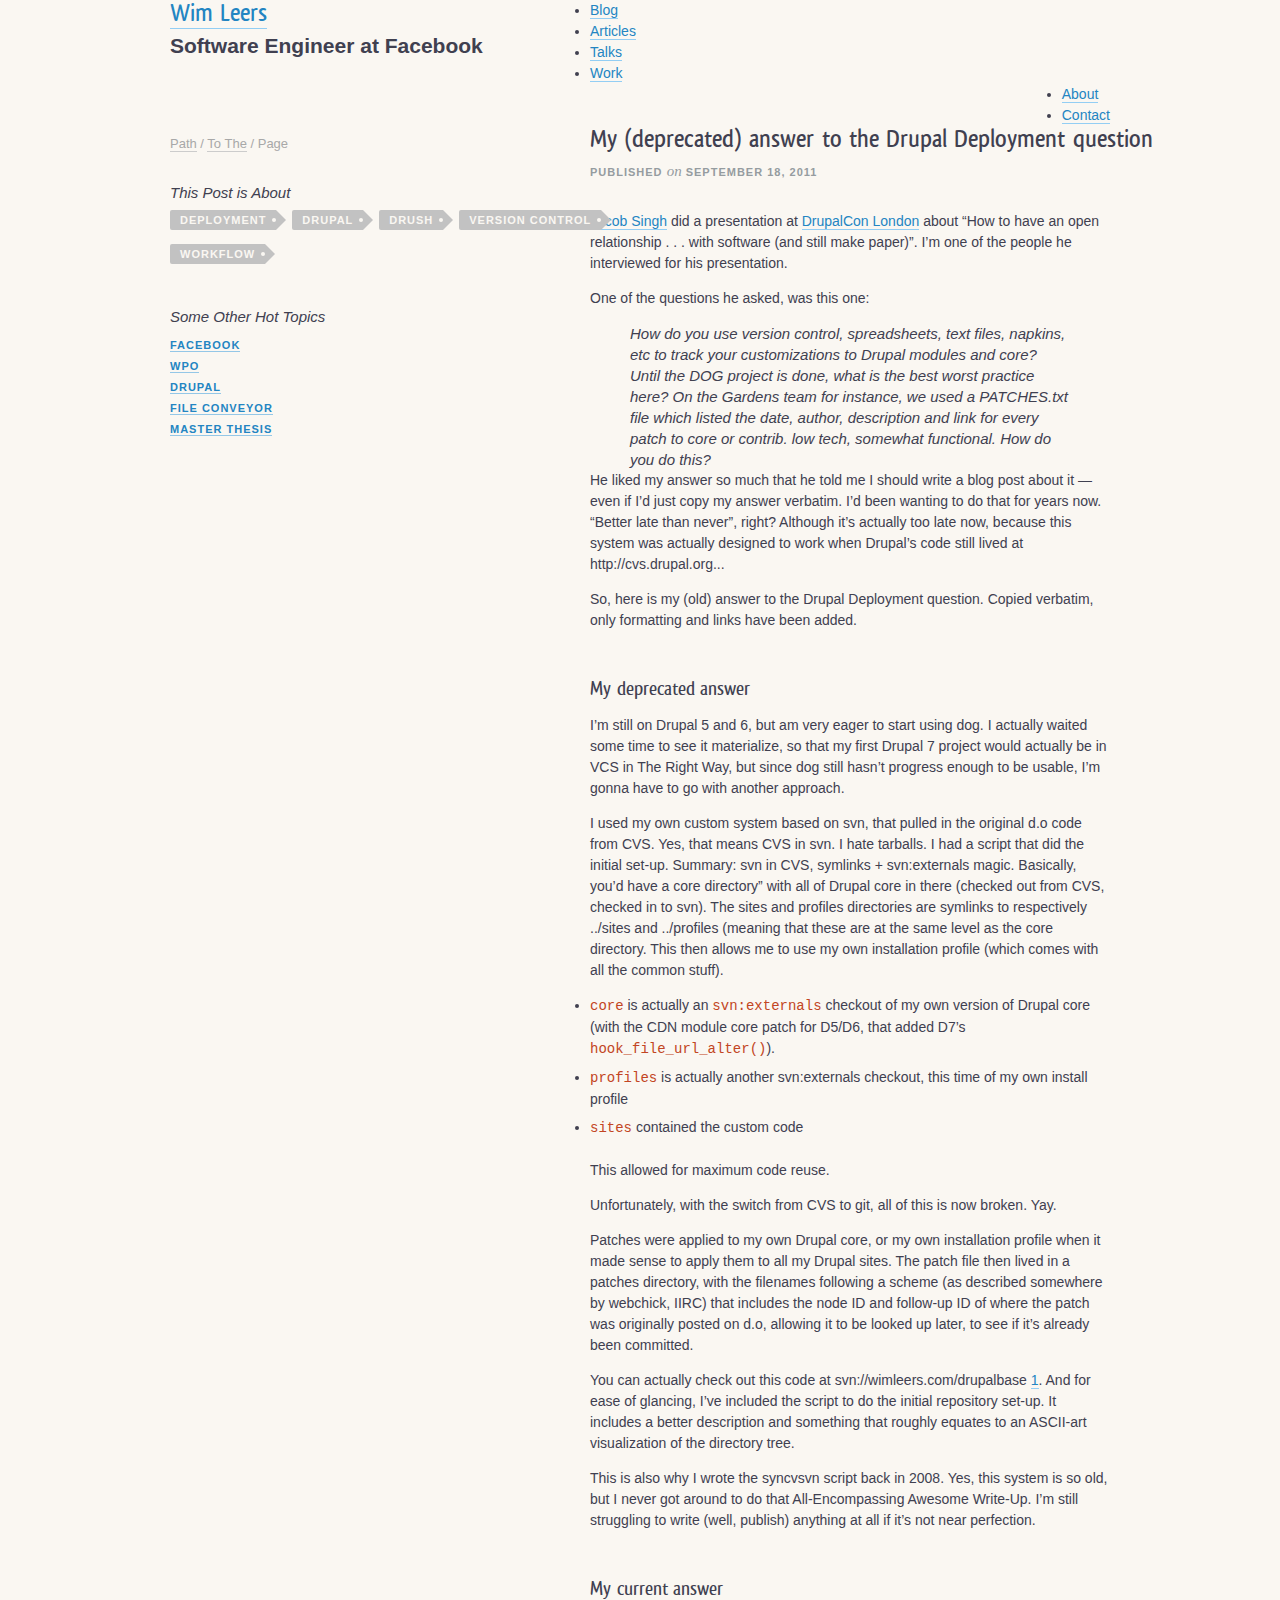
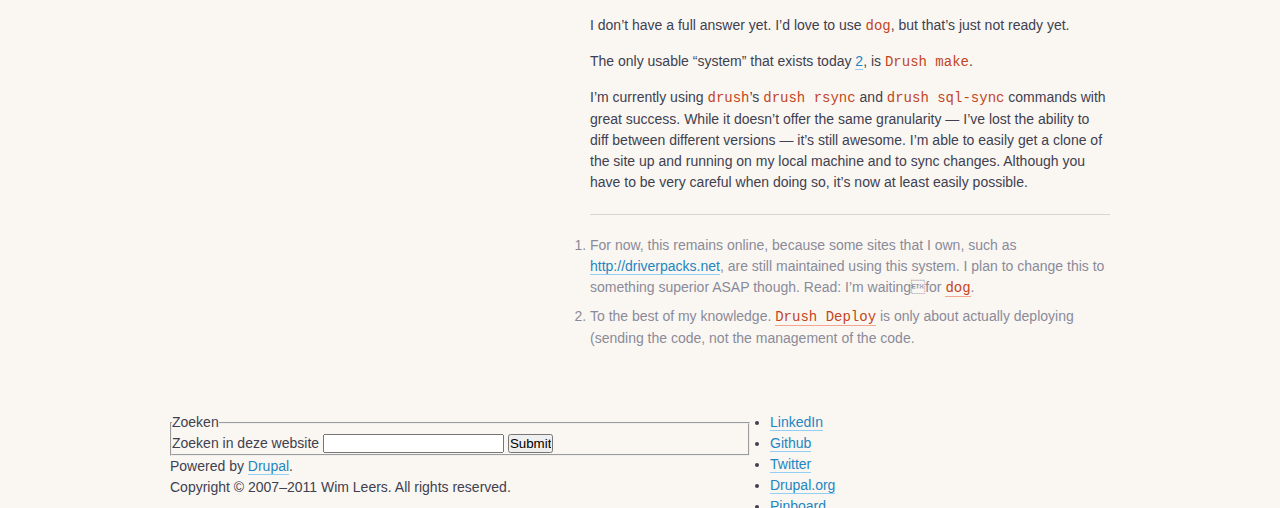
<file: wimleers_v2/index.html>
<!DOCTYPE html>
<html lang="en">
<head>
	<meta http-equiv="Content-Type" content="text/html; charset=utf-8" />
	<meta name="viewport" content="initial-scale = 1.0, user-scalable=no" />
	<meta name="keywords" content="" />
	<meta name="description" content="" />
	<title>Wim Leers</title>
	<link href="./css/screen.css" rel="stylesheet" type="text/css" media="screen" />
	<!--[if IE]><script src="http://html5shiv.googlecode.com/svn/trunk/html5.js"></script><![endif]-->
</head>
<body>
<header class="ofPage">
	<nav class="c16">
		<div class="g7 logo">
			<h1><a href="/">Wim Leers</a></h1>
			<h2>Software Engineer at Facebook</h2>
		</div>
		<ul class="g9">
			<li class="selected"><a href="#">Blog</a></li>
			<li><a href="#">Articles</a></li>
			<li><a href="#">Talks</a></li>
			<li><a href="#">Work</a></li>
			<div class="alignRight meta">
				<li><a href="#">About</a></li>
				<li><a href="#">Contact</a></li>
			</div>
		</ul>
	</nav>
</header>
<section class="main c16 cf">
	<aside class="g7">
		<p class="breadcrumb"><a href="#">Path</a> / <a href="#">To The</a> / Page</p>
		<h1>This Post is About</h1>
		<ul class="tags">
			<li><a href="#">Deployment</a></li>
			<li><a href="#">Drupal</a></li>
			<li><a href="#">Drush</a></li>
			<li><a href="#">Version&nbsp;Control</a></li>
			<li><a href="#">Workflow</a></li>
		</ul>
		<h1>Some Other Hot Topics</h1>
		<ul class="topics">
			<li><a href="#">Facebook</a></li>
			<li><a href="#">WPO</a></li>
			<li><a href="#">Drupal</a></li>
			<li><a href="#">File Conveyor</a></li>
			<li><a href="#">Master Thesis</a></li>
		</ul>
	</aside>
	<article class="g9">
		<header>
			<h1>My (deprecated) answer to the Drupal Deployment&nbsp;question</h1>
			<p class="meta">published <span>on</span> September 18, 2011</p>
		</header>
		<div class="body">
			<p><a href="#">Jacob Singh</a> did a presentation at <a href="#">DrupalCon London</a> about &ldquo;How to have an open relationship . . . with software (and still make paper)&rdquo;. I&rsquo;m one of the people he interviewed for his presentation.</p>
			<p>One of the questions he asked, was this one:</p>
			<blockquote>How do you use version control, spreadsheets, text files, napkins, etc to track your customizations to Drupal modules and core? Until the DOG project is done, what is the best worst practice here? On the Gardens team for instance, we used a PATCHES.txt file which listed the date, author, description and link for every patch to core or contrib. low tech, somewhat functional. How do you do this?</blockquote>
			<p>He liked my answer so much that he told me I should write a blog post about it &mdash; even if I&rsquo;d just copy my answer verbatim. I&rsquo;d been wanting to do that for years now. &ldquo;Better late than never&rdquo;, right? Although it&rsquo;s actually too late now, because this system was actually designed to work when Drupal&rsquo;s code still lived at http://cvs.drupal.org...</p>
			<p>So, here is my (old) answer to the Drupal Deployment question. Copied verbatim, only formatting and links have been added.</p>
			<h2>My deprecated answer</h2>
			<p>I&rsquo;m still on Drupal 5 and 6, but am very eager to start using dog. I actually waited some time to see it materialize, so that my first Drupal 7 project would actually be in VCS in The Right Way, but since dog still hasn&rsquo;t progress enough to be usable, I&rsquo;m gonna have to go with another approach.</p>
			<p>I used my own custom system based on svn, that pulled in the original d.o code from CVS. Yes, that means CVS in svn. I hate tarballs. I had a script that did the initial set-up. Summary: svn in CVS, symlinks + svn:externals magic. Basically, you&rsquo;d have a core directory&rdquo; with all of Drupal core in there (checked out from CVS, checked in to svn). The sites and profiles directories are symlinks to respectively ../sites and ../profiles (meaning that these are at the same level as the core directory. This then allows me to use my own installation profile (which comes with all the common stuff).</p>
			<ul>
				<li><code>core</code> is actually an <code>svn:externals</code> checkout of my own version of Drupal core (with the CDN module core patch for D5/D6, that added D7&rsquo;s <code>hook_file_url_alter()</code>).</li>
				<li><code>profiles</code> is actually another svn:externals checkout, this time of my own install profile</li>
				<li><code>sites</code> contained the custom code</li>
			</ul>
			<p>This allowed for maximum code reuse.</p>
			<p>Unfortunately, with the switch from CVS to git, all of this is now broken. Yay.</p>
			<p>Patches were applied to my own Drupal core, or my own installation profile when it made sense to apply them to all my Drupal sites. The patch file then lived in a patches directory, with the filenames following a scheme (as described somewhere by webchick, IIRC) that includes the node ID and follow-up ID of where the patch was originally posted on d.o, allowing it to be looked up later, to see if it&rsquo;s already been committed.</p>
			<p>You can actually check out this code at svn://wimleers.com/drupalbase <a href="#fn-1" class="fnRef">1</a>. And for ease of glancing, I&rsquo;ve included the script to do the initial repository set-up. It includes a better description and something that roughly equates to an ASCII-art visualization of the directory tree.</p>
			<p>This is also why I wrote the syncvsvn script back in 2008. Yes, this system is so old, but I never got around to do that All-Encompassing Awesome Write-Up. I&rsquo;m still struggling to write (well, publish) anything at all if it&rsquo;s not near perfection.</p>
			<h2>My current answer</h2>
			<p>I don&rsquo;t have a full answer yet. I&rsquo;d love to use <code>dog</code>, but that&rsquo;s just not ready yet.</p>
			<p>The only usable &ldquo;system&rdquo; that exists today <a href="#fn-2" class="fnRef">2</a>, is <code>Drush make</code>.</p>
			<p>I&rsquo;m currently using <code>drush</code>&rsquo;s <code>drush rsync</code> and <code>drush sql-sync</code> commands with great success. While it doesn&rsquo;t offer the same granularity &mdash; I&rsquo;ve lost the ability to diff between different versions &mdash; it&rsquo;s still awesome. I&rsquo;m able to easily get a clone of the site up and running on my local machine and to sync changes. Although you have to be very careful when doing so, it&rsquo;s now at least easily possible.</p>
			<footer class="fn">
				<ol>
					<li id="fn-1">For now, this remains online, because some sites that I own, such as <a href="#">http://driverpacks.net</a>, are still maintained using this system. I plan to change this to something superior ASAP though. Read: I&rsquo;m waitingfor <code><a href="#">dog</a></code>.</li>
					<li id="fn-2">To the best of my knowledge. <code><a href="#">Drush Deploy</a></code> is only about actually deploying (sending the code, not the management of the code.</li>
				</ol>
			</footer>
		</div>
	</article>
</section>
<footer class="ofPage">
	<div class="c16 cf">
		<div class="g10">
			<p>
				<form>
					<fieldset>
						<legend>Zoeken</legend>
						<label for="search">Zoeken in deze website</label>
						<input type="text" id="search" class="inputText" />
						<input type="submit" class="inputSubmit" label="Verzenden" />
					</fieldset>
				</form>
			</p>
			<p>
				Powered by <a href="http://drupal.org">Drupal</a>.<br />
				Copyright &copy; 2007&ndash;2011 Wim Leers. All rights reserved.
			</p>
		</div>
		<nav class="g6">
			<ul>
				<li><a href="#">LinkedIn</a></li>
				<li><a href="#">Github</a></li>
				<li><a href="#">Twitter</a></li>
				<li><a href="#">Drupal.org</a></li>
				<li><a href="#">Pinboard</a></li>
			</ul>
		</nav>
	</div>
</footer>
</body>
</html>
</file>
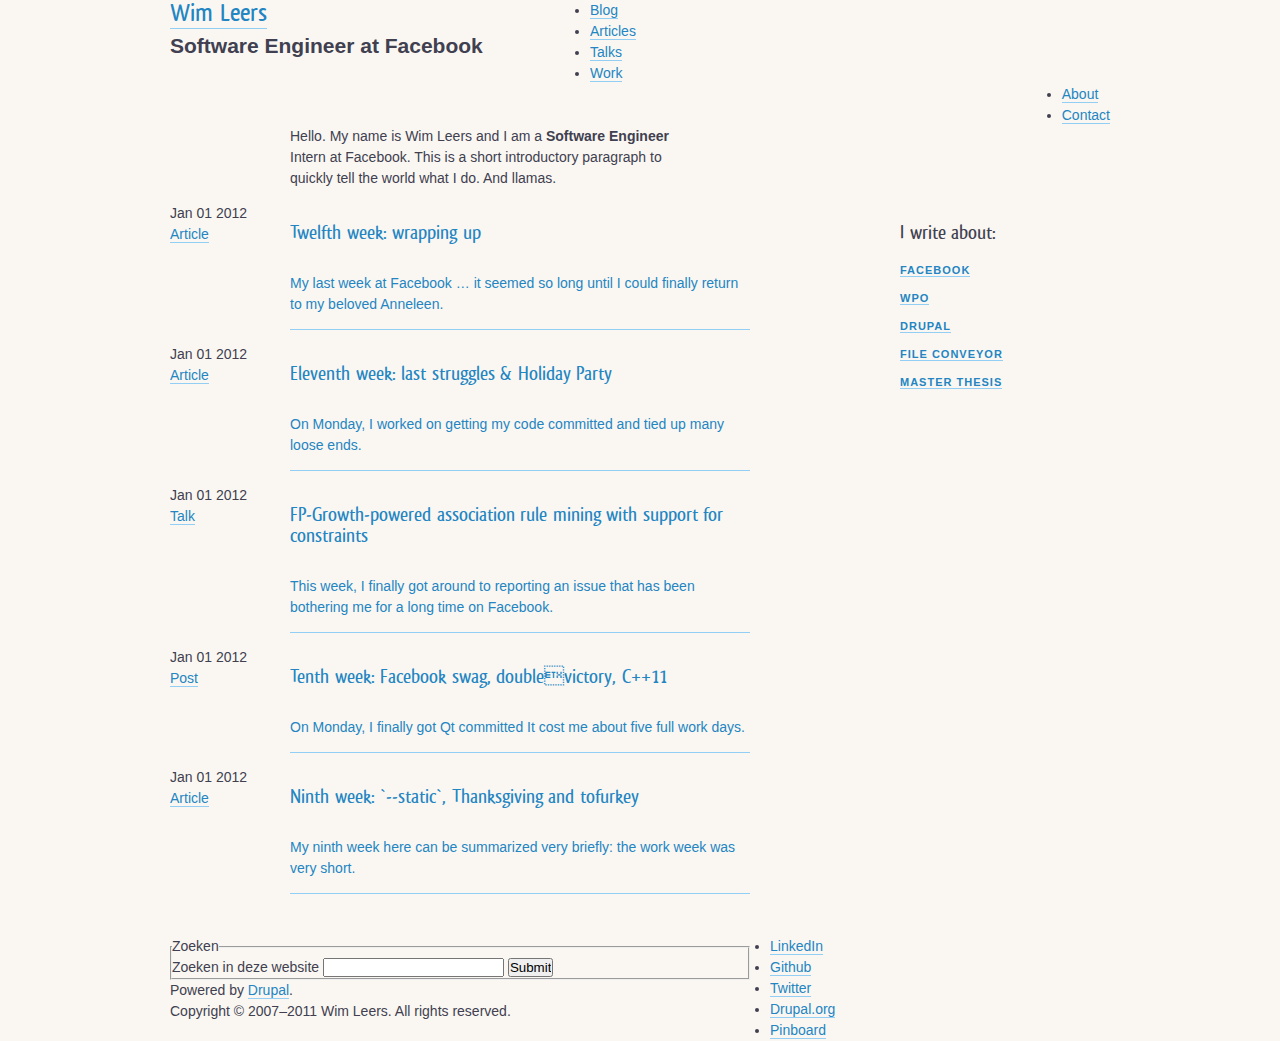
<file: wimleers_v2/home.html>
<!DOCTYPE html>
<html lang="en">
<head>
	<meta http-equiv="Content-Type" content="text/html; charset=utf-8" />
	<meta name="viewport" content="initial-scale = 1.0, user-scalable=no" />
	<meta name="keywords" content="" />
	<meta name="description" content="" />
	<title>Wim Leers</title>
	<link href="./css/screen.css" rel="stylesheet" type="text/css" media="screen" />
	<!--[if IE]><script src="http://html5shiv.googlecode.com/svn/trunk/html5.js"></script><![endif]-->
</head>
<body class="home">
<header class="ofPage">
	<nav class="c16">
		<div class="g7 logo">
			<h1><a href="/">Wim Leers</a></h1>
			<h2>Software Engineer at Facebook</h2>
		</div>
		<ul class="g9">
			<li><a href="#">Blog</a></li>
			<li><a href="#">Articles</a></li>
			<li><a href="#">Talks</a></li>
			<li><a href="#">Work</a></li>
			<div class="alignRight meta">
				<li><a href="#">About</a></li>
				<li><a href="#">Contact</a></li>
			</div>
		</ul>
	</nav>
</header>
<section class="main c16 cf">
	<div class="cf">
		<article class="g7 pre2 intro">
			<p>Hello. My name is Wim Leers and I am a <strong>Software Engineer</strong> Intern at Facebook. This is a short introductory paragraph to quickly tell the world what I do. And llamas.</p>
		</article>
	</div>
	<div class="body">
		<section class="g10">
			<article class="cf">
				<p class="meta g2 alpha">
					<span class="m">Jan</span>
					<span class="d">01</span>
					<span class="y">2012</span>
					<a href="#" class="tag tag-a" title="View all Articles">Article</a>
				</p>
				<a href="#" class="g8 omega">
					<h2>Twelfth week: wrapping up</h2>
					<p>My last week at Facebook &hellip; it seemed so long until I could finally return to my beloved Anneleen.</p>
				</a>
			</article>
			<article class="cf">
				<p class="meta g2 alpha">
					<span class="m">Jan</span>
					<span class="d">01</span>
					<span class="y">2012</span>
					<a href="#" class="tag-a" title="View all Articles">Article</a>
				</p>
				<a href="#" class="g8 omega">
					<h2>Eleventh week: last struggles &amp; Holiday Party</h2>
					<p>On Monday, I worked on getting my code committed and tied up many loose ends.</p>
				</a>
			</article>
			<article class="cf">
				<p class="meta g2 alpha">
					<span class="m">Jan</span>
					<span class="d">01</span>
					<span class="y">2012</span>
					<a href="#" class="tag-t" title="View all Talks">Talk</a>
				</p>
				<a href="#" class="g8 omega">
					<h2>FP-Growth-powered association rule mining with support for constraints</h2>
					<p>This week, I finally got around to reporting an issue that has been bothering me for a long time on Facebook.</p>
				</a>
			</article>
			<article class="cf">
				<p class="meta g2 alpha">
					<span class="m">Jan</span>
					<span class="d">01</span>
					<span class="y">2012</span>
					<a href="#" class="tag-p" title="View all Posts">Post</a>
				</p>
				<a href="#" class="g8 omega">
					<h2>Tenth week: Facebook swag, doublevictory, C++11</h2>
					<p>On Monday, I finally got Qt committed It cost me about five full work days.</p>
				</a>
			</article>
			<article class="cf">
				<p class="meta g2 alpha">
					<span class="m">Jan</span>
					<span class="d">01</span>
					<span class="y">2012</span>
					<a href="#" class="tag-a" title="View all Articles">Article</a>
				</p>
				<a href="#" class="g8 omega">
					<h2>Ninth week: `--static`, Thanksgiving and tofurkey</h2>
					<p>My ninth week here can be summarized very briefly: the work week was very short.</p>
				</a>
			</article>
		</section>
		<aside class="g6 topics">
			<div class="g4 pre2">
				<h2>I write about:</h2>
				<ul>
					<li><a href="#">Facebook</a></li>
					<li><a href="#">WPO</a></li>
					<li><a href="#">Drupal</a></li>
					<li><a href="#">File Conveyor</a></li>
					<li><a href="#">Master Thesis</a></li>
				</ul>
			</div>
		</aside>
	</div>
</section>
<footer class="ofPage">
	<div class="c16 cf">
		<div class="g10">
			<p>
				<form>
					<fieldset>
						<legend>Zoeken</legend>
						<label for="search">Zoeken in deze website</label>
						<input type="text" id="search" class="inputText" />
						<input type="submit" class="inputSubmit" label="Verzenden" />
					</fieldset>
				</form>
			</p>
			<p>
				Powered by <a href="http://drupal.org">Drupal</a>.<br />
				Copyright &copy; 2007&ndash;2011 Wim Leers. All rights reserved.
			</p>
		</div>
		<nav class="g6">
			<ul>
				<li><a href="#">LinkedIn</a></li>
				<li><a href="#">Github</a></li>
				<li><a href="#">Twitter</a></li>
				<li><a href="#">Drupal.org</a></li>
				<li><a href="#">Pinboard</a></li>
			</ul>
		</nav>
	</div>
</footer>
</body>
</html>
</file>
<file: wimleers_v2/css/screen.css>
/*
	Stylesheet: wimleers.com
	Author: Xavier Bertels
	Vertical-rhythm: 7px
*/
/*
	Import CSS Libraries
*/
/*
	Drupal core: system.base.css
*/
/**
	Collapsible fieldsets.
*/
html.js fieldset.collapsed {
  border-bottom-width: 0;
  border-left-width: 0;
  border-right-width: 0;
  height: 1em; }
  html.js fieldset.collapsed .fieldset-wrapper {
    display: none; }

fieldset.collapsible {
  position: relative; }
  fieldset.collapsible .fieldset-legend {
    display: block; }

/**
	Inline items.
*/
.container-inline {
  /* Fieldset contents always need to be rendered as block. */ }
  .container-inline div, .container-inline label {
    display: inline; }
  .container-inline .fieldset-wrapper {
    display: block; }

/*
	Prevent text wrapping.
*/
.nowrap {
  white-space: nowrap; }

/*
	For anything you want to hide on page load when JS is enabled, so
	that you can use the JS to control visibility and avoid flicker.
*/
html.js .js-hide {
  display: none !important; }

/*
	Hide elements from all users.

	Used for elements which should not be immediately displayed to any user. An
	example would be a collapsible fieldset that will be expanded with a click
	from a user. The effect of this class can be toggled with the jQuery show()
	and hide() functions.
*/
.element-hidden {
  display: none; }

/*
	Hide elements visually, but keep them available for screen-readers.

	Used for information required for screen-reader users to understand and use
	the site where visual display is undesirable. Information provided in this
	manner should be kept concise, to avoid unnecessary burden on the user.
	"!important" is used to prevent unintentional overrides.
*/
.element-invisible {
  position: absolute !important;
  clip: rect(1px 1px 1px 1px);
  /* IE6, IE7*/
  clip: rect(1px, 1px, 1px, 1px); }

/*
	The .element-focusable class extends the .element-invisible class to allow
	the element to be focusable when navigated to via the keyboard.
*/
.element-invisible.element-focusable:active, .element-invisible.element-focusable:focus {
  position: static !important;
  clip: auto; }

/*
	Clearfix
*/
.clearfix:before, .clearfix:after {
  content: "";
  display: table; }

.clearfix:after {
  clear: both; }

/*
	Drupal core: system.messages.css.
*/
div.messages {
  border: 1px solid;
  border-radius: 3px;
  margin: 6px 0;
  padding: 10px 20px;
  /* LTR*/
  box-shadow: 0 2px 1px rgba(0, 0, 0, 0.33); }
  div.messages ul {
    margin: 0 0 0 1em;
    /* LTR*/
    padding: 0; }
    div.messages ul li {
      list-style-type: disc; }

.ok {
  color: #234600; }

div.status, table tr.ok {
  border-color: #185140;
  background: #24775E;
  color: #fff; }

.warning {
  color: #840; }

div.warning, table tr.warning {
  border-color: #C6A73B;
  background: #EC5;
  color: #543F2A; }

.error {
  color: #8c2e0b; }

div.error, table tr.error {
  border-color: #A02113;
  background: #BA2716;
  color: #fff; }

/*
	Drupal core: field.css.
*/
/* Field display */
.field .field-label {
  font-weight: bold; }

.field-label-inline .field-label, .field-label-inline .field-items {
  float: left;
  /* LTR*/ }

/* Form display */
form .field-multiple-table {
  margin: 0; }
  form .field-multiple-table th.field-label {
    padding-left: 0;
    /* LTR*/ }
  form .field-multiple-table td.field-multiple-drag {
    width: 30px;
    padding-right: 0;
    /* LTR*/ }
    form .field-multiple-table td.field-multiple-drag a.tabledrag-handle {
      padding-right: 0.5em;
      /* LTR*/ }
form .field-add-more-submit {
  margin: 0.5em 0 0; }

/*
	Drupal core: parts of system.menus.css
*/
/**
 * Styles for menus and navigation markup.
 */
/**
 * Markup generated by theme_menu_local_tasks().
 */
ul.primary {
  border-bottom: 1px solid #bbb;
  border-collapse: collapse;
  height: auto;
  line-height: normal;
  list-style: none;
  margin: 7px 5px;
  padding: 0 0 7px 1em;
  /* LTR */
  white-space: nowrap; }

ul.primary li {
  display: inline; }

ul.primary li a {
  background-color: #DDDAD7;
  border-color: #C6C3C1;
  border-style: solid solid none solid;
  border-width: 1px;
  height: auto;
  margin-right: 2px;
  /* LTR */
  padding: 7px 1em;
  text-decoration: none;
  color: #8C8987; }

ul.primary li.active a {
  background-color: transparent;
  border-color: #bbb #bbb #FAF7F2;
  color: #404050; }

ul.primary li a:hover {
  background-color: #EDE9E6; }

/*
	Typogrify: typogrify.css
*/
.caps {
  font-size: 0.9em; }

.dquo {
  margin-left: -0.5em; }

/* Only use the fancy ampersand in <h#> tags */
h1 .amp, h2 .amp, h3 .amp, h4 .amp, h5 .amp, h6 .amp {
  font-size: 1em;
  font-family: "Warnock Pro", "Goudy Old Style", "Palatino", "Book Antiqua", serif;
  font-style: italic; }

@font-face {
  font-family: "Qlassik Medium";
  src: url([data-uri]) format('woff');
  font-weight: normal;
  font-style: normal; }

/*
	Images
*/
/*
	960 Grid System ~ Core CSS.
	Learn more ~ http://960.gs/

	Licensed under GPL and MIT.
*/
/* `Containers
----------------------------------------------------------------------------------------------------*/
.c16 {
  margin-left: auto;
  margin-right: auto;
  width: 960px; }

/* `Grid >> Global
----------------------------------------------------------------------------------------------------*/
.g1, .g2, .g3, .g4, .g5, .g6, .g7, .g8, .g9, .g10, .g11, .g12, .g13, .g14, .g15, .g16 {
  display: inline;
  float: left;
  margin-left: 10px;
  margin-right: 10px; }

.c16 .g4 {
  width: 220px; }

.c16 .g8 {
  width: 460px; }

.c16 .g12 {
  width: 700px; }

.c16 .g16 {
  width: 940px; }

/* `Grid >> Children (Alpha ~ First, Omega ~ Last)
----------------------------------------------------------------------------------------------------*/
.alpha {
  margin-left: 0; }

.omega {
  margin-right: 0; }

/* `Grid >> 16 Columns
----------------------------------------------------------------------------------------------------*/
.c16 .g1 {
  width: 40px; }

.c16 .g2 {
  width: 100px; }

.c16 .g3 {
  width: 160px; }

.c16 .g5 {
  width: 280px; }

.c16 .g6 {
  width: 340px; }

.c16 .g7 {
  width: 400px; }

.c16 .g9 {
  width: 520px; }

.c16 .g10 {
  width: 580px; }

.c16 .g11 {
  width: 640px; }

.c16 .g13 {
  width: 760px; }

.c16 .g14 {
  width: 820px; }

.c16 .g15 {
  width: 880px; }

/* `Prefix Extra Space >> Global
----------------------------------------------------------------------------------------------------*/
.c16 .pre4 {
  padding-left: 240px; }

.c16 .pre8 {
  padding-left: 480px; }

.c16 .pre12 {
  padding-left: 720px; }

/* `Prefix Extra Space >> 16 Columns
----------------------------------------------------------------------------------------------------*/
.c16 .pre1 {
  padding-left: 60px; }

.c16 .pre2 {
  padding-left: 120px; }

.c16 .pre3 {
  padding-left: 180px; }

.c16 .pre5 {
  padding-left: 300px; }

.c16 .pre6 {
  padding-left: 360px; }

.c16 .pre7 {
  padding-left: 420px; }

.c16 .pre9 {
  padding-left: 540px; }

.c16 .pre10 {
  padding-left: 600px; }

.c16 .pre11 {
  padding-left: 660px; }

.c16 .pre13 {
  padding-left: 780px; }

.c16 .pre14 {
  padding-left: 840px; }

.c16 .pre15 {
  padding-left: 900px; }

/* `Suffix Extra Space >> Global
----------------------------------------------------------------------------------------------------*/
.c16 .suf4 {
  padding-right: 240px; }

.c16 .suf8 {
  padding-right: 480px; }

.c16 .suf12 {
  padding-right: 720px; }

/* `Suffix Extra Space >> 16 Columns
----------------------------------------------------------------------------------------------------*/
.c16 .suf1 {
  padding-right: 60px; }

.c16 .suf2 {
  padding-right: 120px; }

.c16 .suf3 {
  padding-right: 180px; }

.c16 .suf5 {
  padding-right: 300px; }

.c16 .suf6 {
  padding-right: 360px; }

.c16 .suf7 {
  padding-right: 420px; }

.c16 .suf9 {
  padding-right: 540px; }

.c16 .suf10 {
  padding-right: 600px; }

.c16 .suf11 {
  padding-right: 660px; }

.c16 .suf13 {
  padding-right: 780px; }

.c16 .suf14 {
  padding-right: 840px; }

.c16 .suf15 {
  padding-right: 900px; }

/* `Clear Floated Elements
----------------------------------------------------------------------------------------------------*/
/* http://sonspring.com/journal/clearing-floats */
.clear {
  clear: both;
  display: block;
  overflow: hidden;
  visibility: hidden;
  width: 0;
  height: 0; }

/* http://nicolasgallagher.com/micro-clearfix-hack */
.cf:before, .cf:after {
  content: "";
  display: table; }

.cf:after {
  clear: both; }

.node-client .field, .node-project .field {
  margin: 0 0 1.2em; }

.views-exposed-form .views-exposed-widget, .views-exposed-form label, .views-exposed-form .views-widget {
  float: left; }
.views-exposed-form label, .views-exposed-form .views-widget {
  padding: 14px 7px 7px; }

/*
	Colors for SCSS
*/
/*
	Reset browser defaults
*/
* {
  margin: 0;
  padding: 0; }

header, footer, section {
  display: block; }

/*
	Base Typography
*/
body {
  font: 14px/21px Verdana, sans-serif;
  color: #404050;
  background: #faf7f2;
  -webkit-text-size-adjust: 100%; }

@media all and (min-width: 961px) {
  body {
    min-width: 960px; } }

h1 {
  font: 400 26px/28px "Qlassik Medium", sans-serif;
  margin-bottom: 7px; }

a {
  text-decoration: none;
  border-bottom: 1px solid #93cef4;
  color: #2385c2; }

table {
  margin: 6px 0 20px;
  border-collapse: collapse;
  width: 100%; }
  table ul, table ol, table dl {
    padding-left: 20px; }

th, tr, td {
  border: 1px solid #DAD7D3;
  text-align: left; }

th, td {
  padding: 3px 10px;
  vertical-align: top; }

th {
  background: #F2EEE6; }

/*
	Object oriented classes
*/
.alignRight {
  float: right; }

.alignLeft {
  float: left; }

.pager {
  list-style: none;
  text-align: right;
  color: #878787; }
  .pager li {
    padding: 14px 7px;
    display: inline-block; }

/*
	Site Header
*/
.siteHead {
  height: 100px;
  border-top: 7px solid #19618d;
  background: #3a99d5;
  background: -webkit-linear-gradient(#268fd0 0, #2385c2 12%, #58b3ed 96%, #418ebd 100%);
  background: -moz-linear-gradient(#268fd0 0, #2385c2 12%, #58b3ed 96%, #418ebd 100%);
  background: linear-gradient(#268fd0 0, #2385c2 12%, #58b3ed 96%, #418ebd 100%);
  color: #fff; }
  .siteHead a {
    font: 400 36px/42px "Qlassik Medium", sans-serif;
    color: #fff; }
  .siteHead .logo {
    padding-top: 28px; }
    .siteHead .logo a {
      display: inline-block;
      border-bottom: 1px solid #76c0ee;
      line-height: 28px;
      margin: 7px 0; }
    .siteHead .logo a:hover, .siteHead .logo a:focus {
      border-color: #c0e7ff; }
  .siteHead h1 {
    margin: 0; }
  .siteHead h2 {
    font: italic 16px/21px Georgia, serif; }
  .siteHead nav ul {
    margin-top: 60px; }
    .siteHead nav ul li {
      list-style: none;
      float: left;
      padding: 13px 6px 13px;
      margin-right: 10px; }
      .siteHead nav ul li a {
        color: #225270;
        display: block;
        float: left;
        font: 700 11px/14px Verdana, sans-serif;
        letter-spacing: 1px;
        text-transform: uppercase;
        border-bottom: 1px solid #217eb8; }
      .siteHead nav ul li a:hover, .siteHead nav ul li a:focus {
        color: #15324E;
        border-color: #225270; }
      .siteHead nav ul li a:active {
        border: none; }
    .siteHead nav ul li.active {
      background: #217db7; }
      .siteHead nav ul li.active a {
        color: #fff;
        border: none; }
  .siteHead .meta a {
    color: #3075a0;
    border-color: #3e98d1; }

/*
	Main Section
*/
ul.tabs {
  margin-bottom: 2em; }

section.main {
  padding: 42px 0;
  /*
		Forms
	*/
  /*
		Typographic Defaults
	*/
  /* Bend the rules a little bit: allow the title to slightly exceed its grid
	   column. */
  /*
		Search
	*/ }
  section.main header {
    padding-bottom: 14px; }
    section.main header .meta {
      color: #959ca0;
      font: 700 11px/21px Verdana, sans-serif;
      text-transform: uppercase;
      letter-spacing: 1px; }
      section.main header .meta span {
        font: 400 italic 15px/21px Georgia, serif;
        text-transform: none;
        letter-spacing: 0; }
  section.main fieldset {
    border: 1px solid #ddd;
    border-radius: 3px; }
  section.main .text-format-wrapper fieldset {
    margin-bottom: 14px; }
  section.main label {
    display: inline-block;
    padding: 14px 0 7px; }
  section.main input[type="text"], section.main input[type="password"], section.main input[type="search"], section.main input[type="submit"], section.main textarea {
    color: #777;
    display: block;
    font: 14px/21px Verdana, sans-serif;
    padding: 6px 7px;
    border-radius: 3px;
    border: 1px solid #aaa;
    box-shadow: inset 0 2px 3px #CCC; }
    section.main input[type="text"]:focus, section.main input[type="password"]:focus, section.main input[type="search"]:focus, section.main input[type="submit"]:focus, section.main textarea:focus {
      color: #404050; }
  section.main textarea {
    width: 504px; }
  section.main input[type="submit"] {
    display: inline;
    border: 1px solid #4798ca;
    box-shadow: inset 0 1px #a1d4f5;
    background: #4b9acc;
    color: #fff;
    margin: 7px 7px 0 0; }
  section.main input[type="submit"]:hover, section.main input[type="submit"]:focus {
    background-color: #57b3ed; }
  section.main input[type="submit"]:active {
    box-shadow: inset 0 2px 4px 1px rgba(0, 0, 0, 0.33);
    background-color: #4b9acc; }
  section.main form .description {
    padding-top: 7px;
    font-size: 11px; }
  section.main h1 {
    position: relative;
    width: 120%; }
  section.main h1 a {
    color: #c24523;
    border: none; }
    section.main h1 a:hover {
      color: #9B2B0C; }
  section.main h2, section.main h3 {
    padding: 35px 0 14px 0;
    font: 20px/21px "Qlassik Medium", sans-serif; }
  section.main h3 {
    padding: 7px 0;
    color: #6e767b; }
  section.main h4, section.main h5, section.main h6 {
    font: 600 14px/21px Verdana, sans-serif;
    padding: 7px 0; }
  section.main h5, section.main h6 {
    font-size: 11px;
    letter-spacing: 1px;
    text-transform: uppercase;
    padding: 0 0 7px; }
  section.main h6 {
    color: #6e767b; }
  section.main blockquote {
    font: 400 italic 15px/21px Georgia, sans-serif;
    padding: 0 40px 0; }
  section.main pre, section.main code {
    color: #c24523;
    font: 400 14px/21px "Monaco", monospace;
    white-space: pre-wrap;
    word-wrap: break-word; }
    section.main pre a, section.main code a {
      color: #c24523;
      border-color: #f3a690; }
  section.main sup {
    vertical-align: baseline; }
  section.main footer, section.main .footnotes {
    margin-top: 7px;
    border-top: 1px solid #dad7d3;
    padding-top: 20px;
    color: #8a8a99; }
  section.main .footnotes hr {
    display: none; }
  section.main aside .breadcrumb {
    color: #a8a8a8;
    font-size: 13px;
    margin-top: 7px; }
    section.main aside .breadcrumb a {
      color: #a8a8a8;
      border-bottom: 1px solid #ccc; }
  section.main aside ul {
    list-style: none;
    /* Bend the rules a little bit: allow the tags to slightly exceed their
			   grid column. */ }
    section.main aside ul a {
      font: 700 11px/20px Verdana, sans-serif;
      text-transform: uppercase;
      letter-spacing: 1px; }
    section.main aside ul.tags {
      position: relative;
      width: 120%; }
    section.main aside ul.tags li {
      display: inline-block;
      margin: 0 7px 7px 0; }
      section.main aside ul.tags li a {
        float: left;
        height: 20px;
        margin-bottom: 1px;
        position: relative;
        background: #c2c2c2;
        color: #faf7f2;
        padding: 3px 7px 4px;
        margin-right: 5px;
        padding: 0 10px 0 10px;
        border-radius: 2px 0 0 2px;
        border: none; }
      section.main aside ul.tags li a:before {
        content: "";
        float: right;
        position: absolute;
        top: 0;
        right: -10px;
        width: 0;
        height: 0;
        border-color: transparent transparent transparent #c2c2c2;
        border-style: solid;
        border-width: 10px 0 10px 10px; }
      section.main aside ul.tags li a:after {
        content: "";
        position: absolute;
        top: 8px;
        right: 0;
        float: left;
        width: 4px;
        height: 4px;
        border-radius: 2px;
        background: #faf7f2; }
      section.main aside ul.tags li a:hover, section.main aside ul.tags li a:focus {
        background: #aaa; }
      section.main aside ul.tags li a:active {
        background: #c24523; }
      section.main aside ul.tags li a:hover:before, section.main aside ul.tags li a:focus:before {
        border-color: transparent transparent transparent #aaa; }
      section.main aside ul.tags li a:active:before {
        border-color: transparent transparent transparent #c24523; }
    section.main aside ul.topics li a {
      color: #2385c2;
      border-bottom: 1px solid #94c7e7; }
    section.main aside ul.topics li a:hover, section.main aside ul.topics li a:focus {
      border-color: #2385c2; }
    section.main aside ul.topics li a:active {
      border: none;
      color: #c24523; }
    section.main aside ul.files .filesize {
      font: 500 11px/20px Verdana, sans-serif; }
    section.main aside ul.files .file a {
      text-transform: none;
      letter-spacing: normal;
      color: #2385c2; }
    section.main aside ul.files .file a:hover, section.main aside ul.files .file a:focus {
      color: #14699e;
      border-color: #2385c2; }
  section.main aside h1 {
    font: 400 italic 15px/21px Georgia, sans-serif;
    margin: 28px 0 7px; }
  section.main .search-form .form-type-textfield label {
    display: block; }
  section.main .search-form .form-type-textfield .form-text {
    display: inline; }
  section.main .search-advanced {
    margin-top: 16px;
    padding: 8px 20px; }
    section.main .search-advanced .fieldset-title {
      color: #858381;
      border-color: #C6C5C3; }
  section.main .search-results {
    list-style: none; }
    section.main .search-results li {
      padding: 8px 0; }
      section.main .search-results li:first-child {
        padding-top: 0; }
    section.main .search-results .search-info {
      padding: 4px 0;
      color: #858381; }

.body {
  /* Provide some additional spacing above the first paragraph. */ }
  .body p, .body ul, .body ol, .body pre, .body dl {
    padding-bottom: 14px; }
  .body p:first-of-type {
    padding-top: 14px; }
  .body li, .body dd {
    padding-bottom: 7px; }
  .body dt {
    font-weight: 700; }
  .body ul ul, .body ol ol {
    padding-left: 1em; }
  .body hr {
    border: none;
    height: 1px;
    background: #DAD7D3;
    margin-bottom: 13px; }
  .body a:hover, .body a:focus {
    color: #14699E;
    border-color: #2385c2; }
  .body a:active {
    color: #c24523;
    border: 0; }
  .body a[rel="footnote"] {
    border: none;
    color: #A99;
    display: inline-block;
    font: 700 9px/10px Verdana, sans-serif;
    padding: 1px 3px 2px;
    position: relative;
    top: -6px;
    left: 1px;
    border-radius: 10px; }
  .body a[rel="footnote"]:hover, .body a[rel="footnote"]:focus {
    background: #2385c2;
    color: #fff; }
  .body a[rel="footnote"]:active {
    background: #c24523;
    color: #fff; }
  .body a[rel="original-image"] {
    display: inline-block;
    border: 3px solid #fff;
    box-shadow: 0 0 3px 1px rgba(0, 0, 0, 0.33);
    -webkit-transition: all 0.3s ease-out;
    -moz-transition: all 0.3s ease-out;
    -ie-transition: all 0.3s ease-out;
    -o-transition: all 0.3s ease-out;
    transition: all 0.3s ease-out; }
    .body a[rel="original-image"] img {
      display: block; }
    .body a[rel="original-image"]:hover {
      -webkit-transform: rotate(2deg) scale(1.05);
      -moz-transform: rotate(2deg) scale(1.05);
      -ie-transform: rotate(2deg) scale(1.05);
      -o-transform: rotate(2deg) scale(1.05);
      transform: rotate(2deg) scale(1.05);
      box-shadow: 0 0 8px 0 rgba(0, 0, 0, 0.28); }

.comment-form ul ul, .comment-form ol ol {
  padding-left: 2em; }

/*
	Content Overview List
*/
section.main .view-content h2 {
  padding: 7px 0; }

/*
	Writings: add class="writings" to <section> tag
*/
section.writings {
  /*
		Widget: topics
	*/ }
  section.writings .body article {
    border-bottom: 1px solid #dad7d3;
    padding: 21px 0 20px; }
    section.writings .body article .meta {
      color: #b8b5b2;
      padding-top: 7px;
      text-transform: uppercase;
      font-size: 13px; }
      section.writings .body article .meta .d {
        font-weight: 700;
        font-size: 20px;
        line-height: 21px; }
      section.writings .body article .meta .m {
        letter-spacing: 1px;
        display: block; }
      section.writings .body article .meta .tag-a, section.writings .body article .meta .tag-b, section.writings .body article .meta .tag-t {
        letter-spacing: 1px;
        font-weight: 700;
        font-size: 10px;
        display: inline-block; }
      section.writings .body article .meta .tag-a {
        color: #b0312e; }
      section.writings .body article .meta .tag-b {
        color: #315389; }
      section.writings .body article .meta .tag-t {
        color: #c98e32; }
      section.writings .body article .meta .tag-a:hover, section.writings .body article .meta .tag-b:hover, section.writings .body article .meta .tag-t:hover {
        padding: 0 7px;
        margin-left: -7px;
        background: #f0ebe4;
        border-radius: 3px; }
    section.writings .body article a {
      border: none; }
      section.writings .body article a h2 {
        color: #5c5553;
        font-size: 26px;
        line-height: 28px;
        margin-bottom: 14px; }
      section.writings .body article a p {
        color: #858381; }
      section.writings .body article a p:after {
        content: ">";
        display: inline-block;
        background: url([data-uri]);
        height: 12px;
        width: 12px;
        overflow: hidden;
        text-indent: -9999px;
        margin-left: 7px; }
    section.writings .body article a:hover h2, section.writings .body article a:hover p, section.writings .body article a:focus h2, section.writings .body article a:focus p {
      color: #c24523; }
    section.writings .body article a:hover p:after, section.writings .body article a:focus p:after {
      background-position: 0 -12px; }
  section.writings aside.topics {
    padding-top: 21px; }
    section.writings aside.topics h2 {
      color: #9e9c99;
      font-size: 26px;
      line-height: 28px;
      margin-bottom: 7px; }
    section.writings aside.topics li {
      margin-bottom: 7px; }
    section.writings aside.topics a {
      color: #9e9c99;
      border-color: #d8d5d1;
      font-weight: 400;
      text-transform: none;
      letter-spacing: 0;
      font-size: 14px; }
    section.writings aside.topics a:hover, section.writings aside.topics a:focus {
      color: #2385c2;
      border-color: #2385c2; }
    section.writings aside.topics a:active {
      color: #c24523; }

/*
	Comments
*/
.comment-add {
  list-style: none;
  padding: 0 0 14px; }
  .comment-add a {
    display: block;
    padding: 6px;
    text-align: center;
    color: #fff;
    background: #2385c2;
    border: 1px solid #14699E;
    border-radius: 3px; }
    .comment-add a:hover, .comment-add a:focus {
      background: #14699E; }
    .comment-add a:active {
      background: #c24523;
      border-color: #f3a690; }

#comments {
  margin-bottom: 50px; }
  #comments .indented {
    padding-left: 25px;
    border-left: 1px dotted #c2c2c2; }

.comment {
  padding: 35px 0 7px; }
  .comment a {
    white-space: pre-wrap;
    /* CSS 2.1 */
    white-space: pre-line;
    /* CSS 3.0 */
    word-wrap: break-word; }
  .comment .user-picture {
    float: left;
    margin: 0 20px 0 -70px; }
    .comment .user-picture img {
      display: block; }
    .comment .user-picture a {
      float: left;
      display: block;
      border: 2px solid #93cef4;
      margin: -2px; }
      .comment .user-picture a:hover {
        border-color: #14699E; }
  .comment .meta {
    padding-bottom: 14px;
    color: #959CA0; }
    .comment .meta a {
      color: #959CA0;
      border-color: #DAD7D3; }
      .comment .meta a:hover {
        border-color: #959CA0; }
  .comment .permalink {
    float: right; }
    .comment .permalink a {
      border-bottom: none; }
  .comment .links {
    list-style: none;
    padding: 7px 0;
    margin-top: 7px;
    border-top: 1px dotted #DAD7D3;
    text-transform: uppercase;
    letter-spacing: 1px;
    font-size: 11px;
    text-align: right;
    font-weight: 700; }
  .comment .links li {
    display: inline;
    padding-left: 1em; }

/*
	Front (homepage): add class="front" to <body> tag
*/
.front .intro {
  font-size: 18px;
  line-height: 28px;
  color: #878787;
  padding-bottom: 42px; }
  .front .intro a {
    color: #878787;
    border-bottom: 1px solid #878787; }
  .front .intro a:hover, .front .intro a:focus {
    color: #2385c2;
    border-color: #2385c2; }
  .front .intro a:active {
    border: none;
    color: #c24523; }
.front .body {
  border-top: 4px solid #ddd; }
.front .writings aside.topics {
  background: transparent url(../img/l-big.png) no-repeat 100% 0;
  padding-top: 280px;
  margin-top: -168px; }

/*
	Site Footer
*/
.siteFoot {
  background: #2385c2;
  display: block;
  clear: both;
  padding: 28px 0;
  color: #9accec;
  font-size: 13px;
  box-shadow: 0 -2px 3px rgba(57, 124, 166, 0.56), inset 0 -1px rgba(255, 255, 255, 0.56); }
  .siteFoot a {
    color: #9accec;
    border-bottom: 1px solid #51a2d4; }
  .siteFoot a:hover, .siteFoot a:focus {
    color: #A7D9FF;
    border-color: #9accec; }
  .siteFoot a:active {
    border: none; }
  .siteFoot nav {
    position: relative; }
  .siteFoot nav:after {
    content: ".";
    display: block;
    background: url(../img/l.png) no-repeat;
    width: 179px;
    height: 176px;
    float: right;
    position: absolute;
    top: -60px;
    right: 0;
    overflow: hidden;
    text-indent: -9999px; }
  .siteFoot nav ul {
    list-style: none;
    border-left: 1px solid #4c98c8;
    padding-left: 9px; }
    .siteFoot nav ul a {
      color: #bbe0f8;
      border: none;
      font: 700 11px/21px Verdana, sans-serif;
      text-transform: uppercase;
      letter-spacing: 1px; }
    .siteFoot nav ul a:hover, .siteFoot nav ul a:focus {
      color: #fff; }
  .siteFoot form {
    margin: 7px 0 28px; }
    .siteFoot form fieldset {
      border: none; }
    .siteFoot form legend, .siteFoot form label {
      display: none; }
    .siteFoot form .inputText {
      float: left;
      font: 13px/13px Verdana, sans-serif;
      padding: 5px 6px 5px;
      color: #404050;
      width: 230px;
      border-radius: 3px 0 0 3px;
      border: 1px solid #4798ca;
      border-right: none;
      background: -webkit-linear-gradient(top, #aaa 0, #fff 3px);
      background: -moz-linear-gradient(top, #aaa 0, #fff 3px);
      background: linear-gradient(top, #aaa 0, #fff 3px); }
    .siteFoot form .inputSubmit {
      float: left;
      width: 40px;
      height: 28px;
      border-radius: 0 3px 3px 0;
      border: 1px solid #4798ca;
      box-shadow: inset 0 1px #a1d4f5;
      background: #4b9acc url([data-uri]) no-repeat 50% 6px;
      background-color: #4b9acc;
      text-indent: -9999px; }
    .siteFoot form .inputSubmit:hover, .siteFoot form .inputSubmit:focus {
      background-color: #57b3ed; }
    .siteFoot form .inputSubmit:active {
      box-shadow: inset 0 2px 4px 1px rgba(0, 0, 0, 0.33);
      background-color: #4b9acc; }

/**
 * Additions/overrides for drupalstuff.scss.
 */
.field-label-inline .field-label, .field-label-inline .field-items {
  display: inline; }

.field {
  margin-top: 1em; }

@media all and (max-width: 960px) {
  .siteHead .logo {
    padding-top: 8px;
    padding-bottom: 20px; }
  .siteHead .c16 {
    width: 100%; }
    .siteHead .c16 .g9 {
      clear: left;
      width: 98%; }
  .siteHead nav ul {
    margin-top: -11px; }
  section.main {
    width: 100%; }
  section.main article.node {
    width: 90%;
    margin: 0 auto;
    display: table;
    float: none;
    padding: 0;
    max-width: 37em; }
    section.main article.node h1 {
      width: 100%; }
  .body li {
    margin-left: 0.5em; }
  body.page-node section.main aside.g4 {
    width: 90%;
    margin: 0 auto;
    display: table;
    float: none;
    padding: 0;
    max-width: 37em;
    padding-bottom: 30px; }
    body.page-node section.main aside.g4 h1:first-child {
      display: inline-block;
      float: left;
      width: auto;
      margin: 0 10px 0 0; }
    body.page-node section.main aside.g4 ul.tags {
      display: inline-block;
      float: left;
      width: auto; }
    body.page-node section.main aside.g4 h1, body.page-node section.main aside.g4 .files, body.page-node section.main aside.g4 .block {
      display: none; }
  body.page-node.node-type-page section.main aside.g4, body.page-contact section.main aside.g4, body.page-comment section.main aside.g4 {
    display: none; }
  section.main .topics {
    display: none; }
  body.page-contact section.main > aside {
    display: none; }
  body.page-contact section.main > article {
    width: 95%;
    margin: 0 auto;
    display: table;
    float: none;
    padding: 0; }
  .siteFoot {
    font-size: 11px; }
    .siteFoot .c16 {
      width: 95%; }
      .siteFoot .c16 .g10, .siteFoot .c16 .g6 {
        display: block;
        width: 100%;
        float: none;
        margin: 0; }
      .siteFoot .c16 .g6 {
        margin-top: 80px; } }

@media all and (max-width: 580px) {
  body.page-comment section.main > article.g9, body.page-contact section.main > article.g9 {
    width: 100%;
    margin: 0 auto;
    display: table;
    float: none;
    padding: 0; }
    body.page-comment section.main > article.g9 > header h1, body.page-contact section.main > article.g9 > header h1 {
      width: 90%;
      margin: 0 auto; }
  body.page-comment section.main form, body.page-contact section.main form {
    width: 95%;
    margin: 0 auto;
    display: table;
    float: none;
    padding: 0; }
    body.page-comment section.main form input, body.page-comment section.main form textarea, body.page-contact section.main form input, body.page-contact section.main form textarea {
      width: 95%; } }

@media all and (max-width: 700px) {
  .front .intro {
    width: 80%;
    margin: 0 auto;
    display: table;
    float: none;
    padding: 0;
    font-size: 15px;
    padding-bottom: 21px; }
  section.writings .g10 {
    width: 96%;
    margin: 0 auto;
    display: table;
    float: none;
    padding: 0; }
    section.writings .g10 .view-writings article {
      padding-bottom: 0; }
      section.writings .g10 .view-writings article .meta {
        width: 20px;
        padding-bottom: 0;
        position: relative; }
        section.writings .g10 .view-writings article .meta .y {
          display: none; }
        section.writings .g10 .view-writings article .meta .tag {
          width: 100px;
          position: absolute;
          top: -10px; }
      section.writings .g10 .view-writings article a.omega {
        width: 85%; }
        section.writings .g10 .view-writings article a.omega h2 {
          font-size: 22px; }
        section.writings .g10 .view-writings article a.omega p {
          display: none; }
  .comment {
    padding-top: 10px; }
    .comment .user-picture {
      margin: 0 10px 0 -10px; }
    .comment .meta {
      padding-bottom: 0; } }

@media all and (max-width: 460px) {
  .siteHead .g9 {
    margin-left: 4px;
    margin-right: 0px; }
  .siteHead nav ul li {
    margin-right: 4px;
    padding: 13px 4px 13px; }
    .siteHead nav ul li a {
      font: 700 7px/14px Verdana, sans-serif; }
  .siteHead nav ul .meta li:last-child {
    margin-right: 0px; }
  html body.page-node section.main {
    padding-top: 21px; }
    html body.page-node section.main aside.g4 {
      padding: 0;
      width: 160%;
      -webkit-transform: scale(0.65);
      -webkit-transform-origin: 10% 0%; }
  section.main article.node {
    -ms-word-break: break-all;
    word-break: break-all;
    word-break: break-word;
    -webkit-hyphens: auto;
    -moz-hyphens: auto;
    hyphens: auto; }
    section.main article.node img, section.main article.node video {
      width: 100%; }
    section.main article.node blockquote {
      padding: 0 25px 0; } }

@media all and (-webkit-min-device-pixel-ratio: 1.5), all and (min-device-pixel-ratio: 1.5) {
  .siteFoot {
    padding-bottom: 0; }
    .siteFoot nav:after {
      background-size: 89px, 88px;
      position: relative;
      width: 89px;
      height: 88px;
      top: -100px;
      right: 20px;
      float: right; }
    .siteFoot .c16 .g6 {
      margin-top: 50px; }
  section.main article.node .comment .user-picture img {
    width: 25px;
    height: 25px; } }
</file>
